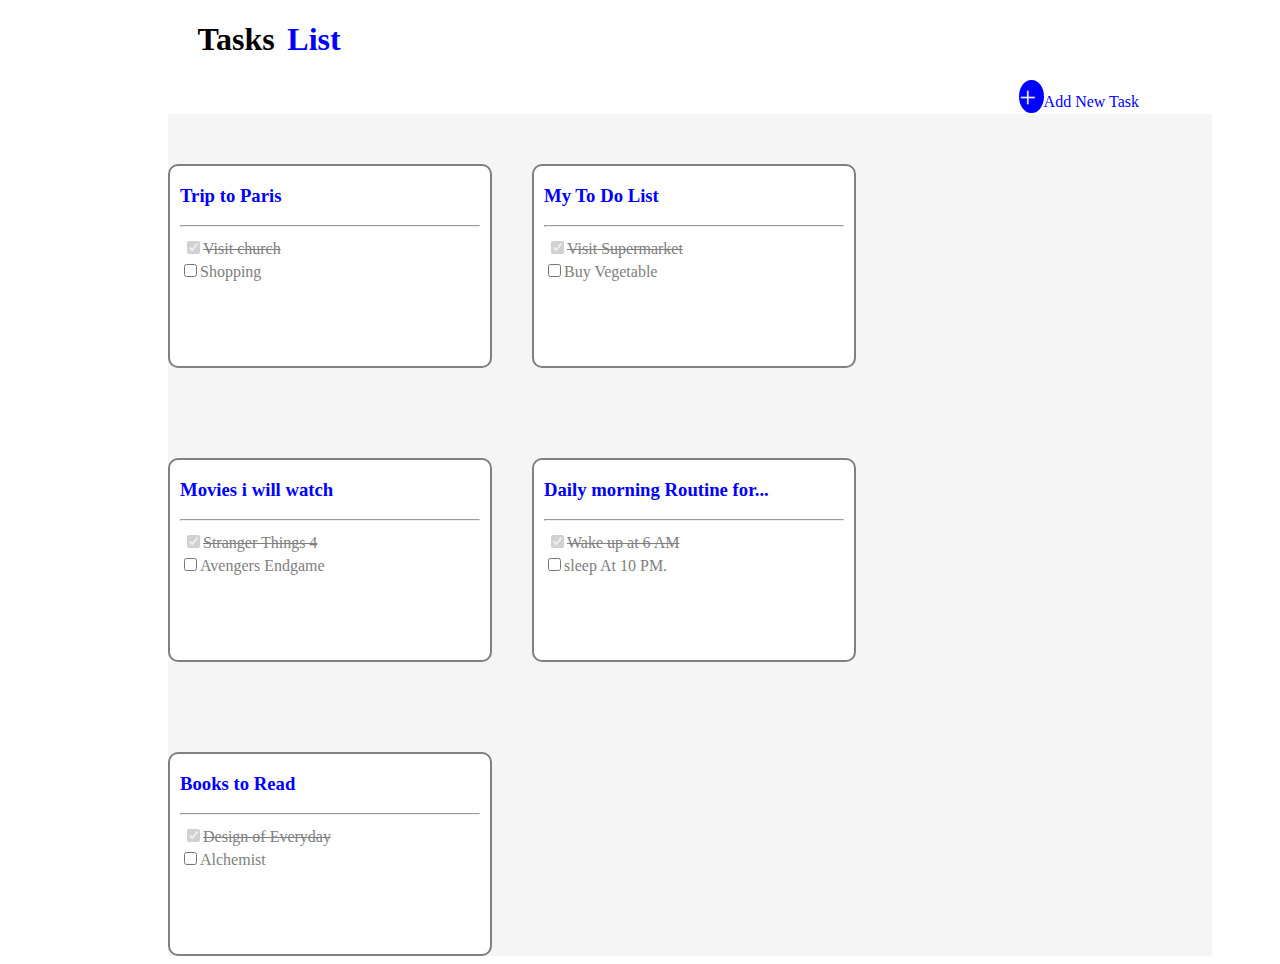
<file: index.html>
<!DOCTYPE html>
<html lang="en">
<head>
    <meta charset="UTF-8">
    <meta http-equiv="X-UA-Compatible" content="IE=edge">
    <meta name="viewport" content="width=device-width, initial-scale=1.0">
    <title>Task Lists</title>
    <link rel="stylesheet" href="style4.css">

</head>
<body>
    <header class="todo">
        <h1><span id="box">Tasks</span><span id="box2">List</span></h1>
    </header>
    <div class="has">
        <a href="index1.html" class="has1">+ </a>
        <a href="index1.html" class="has2">Add New Task</a>
       
    </div>
    
    <div class="mainmenubox">
    <div class="menubox">
        <div class="none">
       <a href="index2.html"><h3>Trip to Paris</h3><hr></a>
        </div>
        <div class="check">
            <input type="checkbox" name="visit" id="visit" disabled checked>Visit church<br>
        </div>
        <div class="check2">
            <input type="checkbox" name="shopping" id="shopping">Shopping
        </div>
    </div>


    <div class="menubox">
        <div class="none">
        <a href="index1.html"><h3>My To Do List</h3><hr></a>
        </div>
        <div class="check">
            <input type="checkbox" name="visit" id="visit" disabled checked>Visit Supermarket<br>
        </div>
        <div class="check2">
            <input type="checkbox" name="buy" id="buy">Buy Vegetable
        </div>
    </div>


    <div class="menubox">
        <div class="none">
        <a href="index1.html"><h3>Movies i will watch</h3><hr></a>
        </div>
        <div class="check">
            <input type="checkbox" name="stranger" id="stranger" disabled checked>Stranger Things 4<br>
        </div>
        <div class="check2">
            <input type="checkbox" name="avengers" id="avengers">Avengers Endgame
        </div>
    </div>


    <div class="menubox men">
        <div class="none">
        <a href="index1.html"><h3>Daily morning Routine for...</h3><hr></a>
        </div>
        <div class="check">
            <input type="checkbox" name="wakeup" id="wakeup" disabled checked>Wake up at 6 AM<br>
        </div>
        <div class="check2">
            <input type="checkbox" name="sleep" id="sleep">sleep At 10 PM.
        </div>
    </div>


    <div class="menubox men1">
        <div class="none">
        <a href="index1.html"><h3>Books to Read</h3><hr></a>
        </div>
        <div class="check">
            <input type="checkbox" name="design" id="design" disabled checked>Design of Everyday<br>
        </div>
        <div class="check2">
            <input type="checkbox" name="alc" id="alc">Alchemist
        </div>
    </div>
</div>
</body>
</html>
</file>
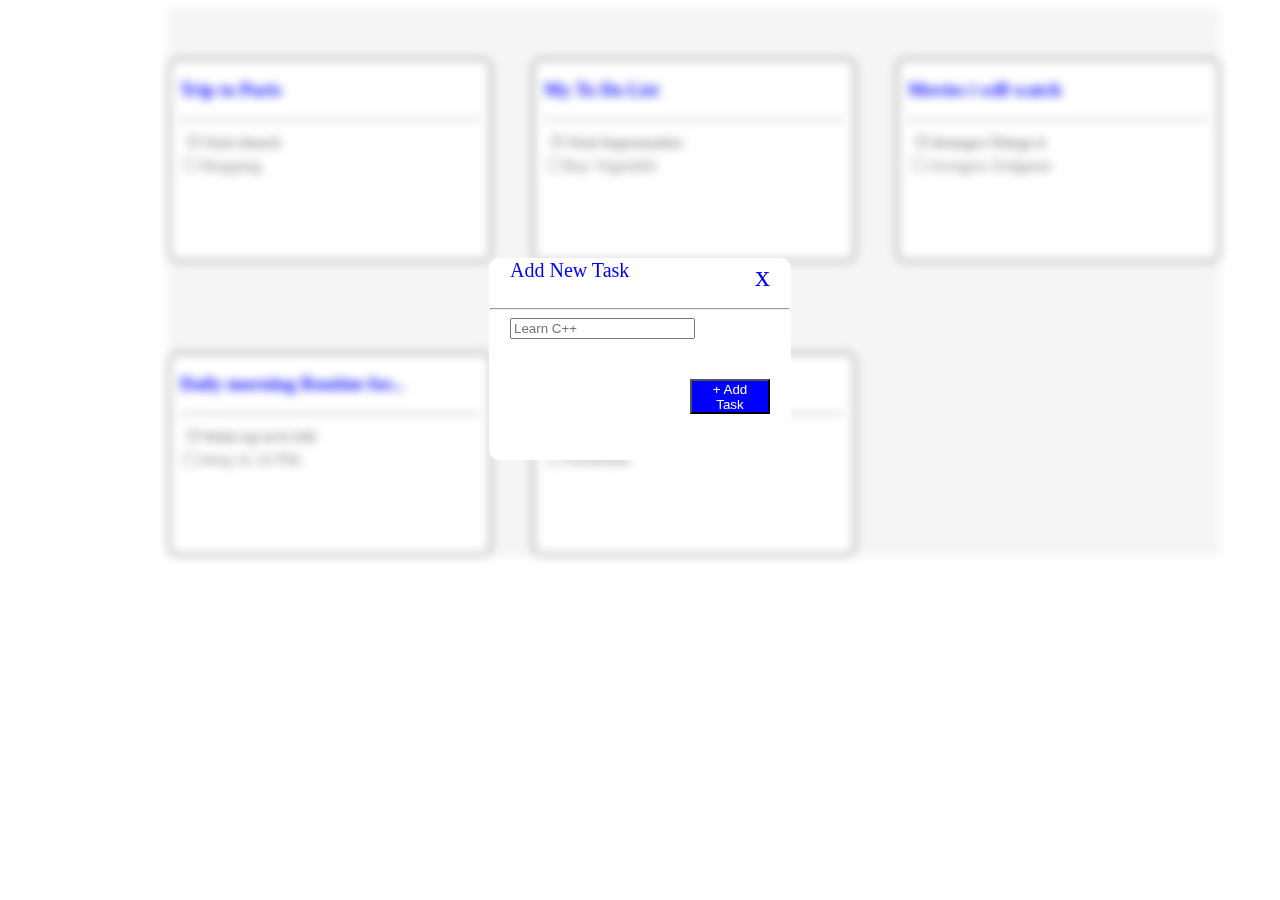
<file: index1.html>
<!DOCTYPE html>
<html lang="en">
<head>
    <meta charset="UTF-8">
    <meta http-equiv="X-UA-Compatible" content="IE=edge">
    <meta name="viewport" content="width=device-width, initial-scale=1.0">
    <title>Document</title>
    <link rel="stylesheet" href="style4.css">
</head>
<body>
    <div class="parentdiv">
    <div class="mainmenubox">
    <div class="menubox">
       <a href="index1.html"><h3>Trip to Paris</h3><hr></a>
        <div class="check">
            <input type="checkbox" name="visit" id="visit" disabled checked>Visit church<br>
        </div>
        <div class="check2">
            <input type="checkbox" name="shopping" id="shopping">Shopping
        </div>
    </div>


    <div class="menubox">
        <a href="index1.html"><h3>My To Do List</h3><hr></a>
        <div class="check">
            <input type="checkbox" name="visit" id="visit" disabled checked>Visit Supermarket<br>
        </div>
        <div class="check2">
            <input type="checkbox" name="buy" id="buy">Buy Vegetable
        </div>
    </div>


    <div class="menubox">
        <a href="index1.html"><h3>Movies i will watch</h3><hr></a>
        <div class="check">
            <input type="checkbox" name="stranger" id="stranger" disabled checked>Stranger Things 4<br>
        </div>
        <div class="check2">
            <input type="checkbox" name="avengers" id="avengers">Avengers Endgame
        </div>
    </div>


    <div class="menubox">
        <a href="index1.html"><h3>Daily morning Routine for...</h3><hr></a>
        <div class="check">
            <input type="checkbox" name="wakeup" id="wakeup" disabled checked>Wake up at 6 AM<br>
        </div>
        <div class="check2">
            <input type="checkbox" name="sleep" id="sleep">sleep At 10 PM.
        </div>
    </div>


    <div class="menubox">
        <a href="index1.html"><h3>Books to Read</h3><hr></a>
        <div class="check">
            <input type="checkbox" name="design" id="design" disabled checked>Design of Everyday<br>
        </div>
        <div class="check2">
            <input type="checkbox" name="alc" id="alc">Alchemist
        </div>
    </div>
</div>
</div>

    <div class="pg1">
        <a href="index.html">
        <span class="px3">Add New Task</span><span class="pg3">x</span><br><br><hr></a>
        <div class="holder">
        <input type="learn c++" name="learn c++" value="" id="learn c++" placeholder="Learn C++">
        </div>
        
        <a href="index2.html">
        <button class="bott3"> + Add Task</button>
        </a>
        
    </div>

</body>
</html>
</file>
<file: style4.css>
.check{
    height: 200;
    width: 200;
    border: 3px solid white;
    
}
#box2{
    font-style: bold;
    color: blue;
    margin-left: 1%;
}
#box{
    margin-left: 15%;
    font-style: bold;
    color:black;
}

.has1{
    width: 10px;
    background-color: blue;
    
    margin-left: 80%;
    color: whitesmoke;
    border-radius: 100%;
    font-size: 30px;
}
.has1:hover{
    box-shadow: 0px 0px 1px 1px grey;
}

.mainmenubox{
    gap:40px;
    display: flex;
    flex-wrap:wrap;
    background-color:whitesmoke;
    margin-left: 160px;
    margin-right: 60px;
    gap: 40px; 
}
.menubox{
    height: 200px;
    width: 300px;
    margin-top: 50px;
    border-radius: 10px;
    background-color: white;
    border: 2px solid grey;
    color: rgb(8, 125, 140);
    text-align:left;
    padding-left:10px ;
    padding-right: 10px;
    gap: 20px;
    
}

.menubox:hover{
    box-shadow: 0px 0px 3px 3px grey;
}

.check{
    text-decoration:line-through;
    color:grey
}
.check2{
    color:grey;
}

.pg1{
    height: 200px;
    width: 300px;
    border-radius: 10px;
    background-color:white;
    border: 1px solid white;
    margin-top: 100px;
    margin: auto;
    position: relative;
    top: 250px;  
    text-decoration: none;
}
.pg3{
    float: right;
    font-weight:large;
    margin-right: 20px;
    font-size:30px;
    
    
}
.px3{
    margin-left: 20px;
    font-size: 20px;
    
}
.parentdiv{
    filter: blur(5px);
    position: fixed;
}
.bott3{
    width: 80px;
    height: 35px;
    color: white;
    float: right;
    margin-top: 40px;
    margin-right: 20px;
    background-color: blue;
}
.parent{
    height: 200px;
    width: 300px;
    border-radius: 10px;
    background-color:white;
    border: 1px solid wheat;
    margin-top: 100px;
    margin: auto;
    position: relative;
    top:250px;  
}
.child{
    text-align: center;
    color: blue;
}
.plus{
    height: 30px;
    width: 30px;
    border-radius: 50%;
    background-color: blue;
    text-align: center;
    border: 1px solid grey;
    margin: auto;
    position: relative;
    top: 280px; 
    color: white;
    font-size: large;
    margin-left: 51%;
}
.newtask{
    margin: auto;
    position: relative;
    top: 250px; 
    text-align: center;
    margin-left: 15%;
    margin-bottom: 20px;
    font-size: large;
}
.back1{
    font-size: large;
    text-align: center;
    top: 220px;
    position: relative;
    margin-right: 20%;
}
.icon2{
   top: 350px;
   font-size: large;
   text-align: center;
   top: 200px;
   position: relative;
   margin-right: 25%;
}
.background{
    background-color:lightgray;
}
.lastdiv1{
    filter: blur(1px);
}

.pg4{
    height: 200px;
    width: 300px;
    border-radius: 10px;
    background-color:white;
    border: 1px solid white;
    margin-top: 100px;
    margin: auto;
    position: relative;
    top: 20px;  
}

.pf4{
    float: right;
    font-weight:large;
    margin-right: 20px;
    font-size:30px;   
}
.px4{
    margin-left: 20px;
    font-size: 20px;
}
.holder{
    margin-left: 20px;
}
#newname{
    background-color: lightgray;
}
a{
    text-decoration: none;
    color: blue;
}
</file>
